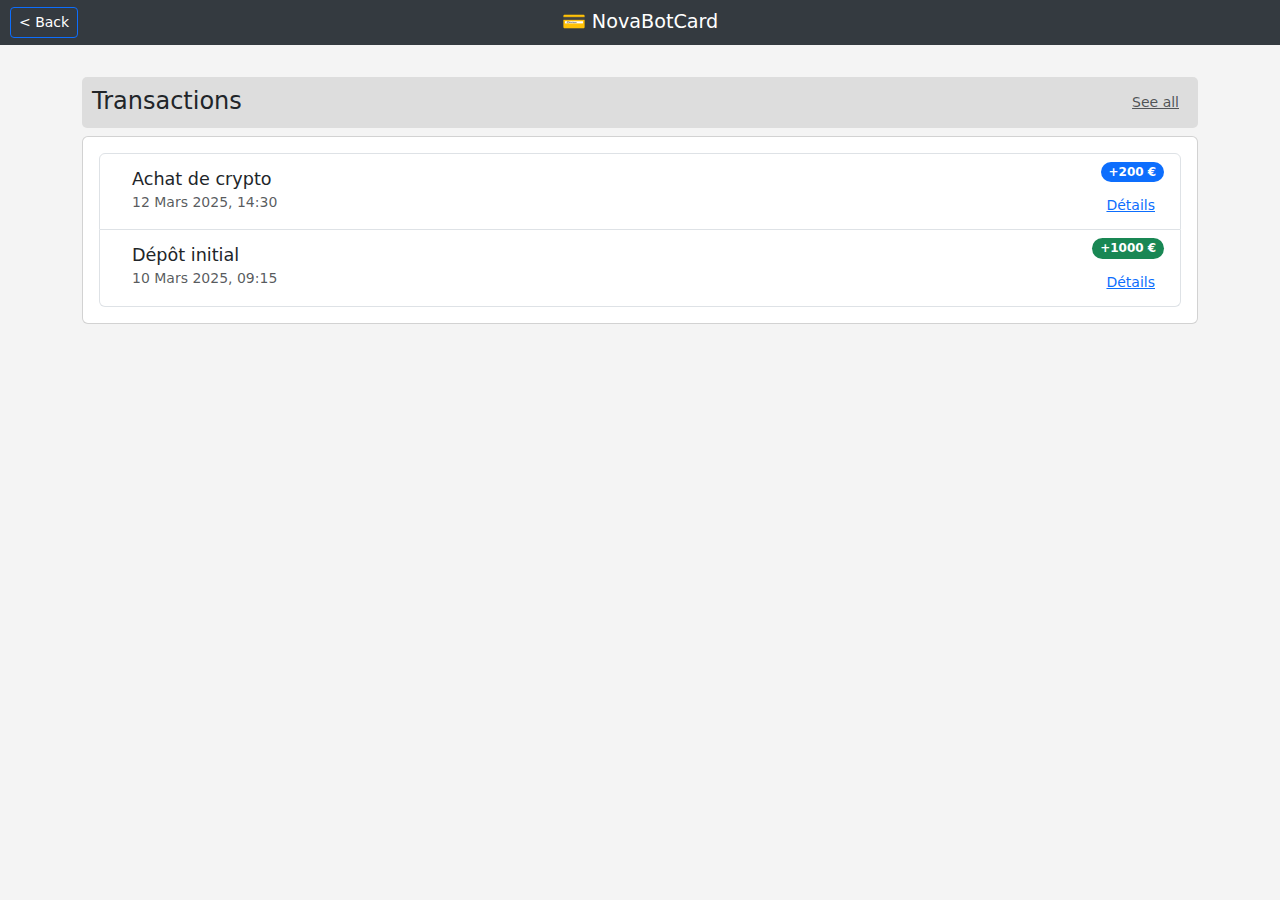
<file: transactions.html>
<!DOCTYPE html>
<html lang="fr">

<head>
    <meta charset="UTF-8">
    <meta name="viewport" content="width=device-width, initial-scale=1.0">
    <title>NovaBotCard Mini App</title>
    <link href="https://cdn.jsdelivr.net/npm/bootstrap@5.3.0-alpha1/dist/css/bootstrap.min.css" rel="stylesheet">
    <link href="https://cdn.jsdelivr.net/npm/bootstrap-icons/font/bootstrap-icons.css" rel="stylesheet">
    <link href="style.css" rel="stylesheet">
    <script src="https://telegram.org/js/telegram-web-app.js?56"></script> 
    <script src="https://apis.google.com/js/api.js"></script>
    
</head>

<body>
    <nav class="navbar navbar-dark fixed-top d-flex align-items-center justify-content-center" style="position: relative;">
        <button id="backButton" class="btn btn-outline-primary btn-sm text-white" 
                style="position: absolute; left: 10px;" 
                onclick="goBack()">&lt; Back</button>
        <div class="navbar-title text-center">💳 NovaBotCard</div>
    </nav>
    <div id="app" class="container mb-5 pb-5 pt-2">
        <div id="home" class="mt-4">
            <!-- Bloc Transactions -->
            <h4 class="mt-4 section-header text-left d-flex justify-content-between">
                Transactions
                <a href="/transactions" class="btn btn-link btn-sm text-muted">See all</a>
            </h4>
            <div class="card">
                <div class="card-body">
                    <ul class="list-group">
                        <!-- Transaction 1 -->
                        <li class="list-group-item d-flex justify-content-between align-items-center">
                            <div class="d-flex align-items-center">
                                <i class="fas fa-credit-card fa-lg me-3 text-primary"></i>
                                <div>
                                    <h5 class="mb-0" style="font-size: 1.1rem;">Achat de crypto</h5>
                                    <small class="text-muted">12 Mars 2025, 14:30</small>
                                </div>
                            </div>
                            <div class="d-flex flex-column align-items-end">
                                <span class="badge bg-primary rounded-pill mb-2">+200 €</span>
                                <a href="#" onclick="showPage('details')" class="btn btn-link btn-sm">Détails</a>
                            </div>
                        </li>

                        <!-- Transaction 2 -->
                        <li class="list-group-item d-flex justify-content-between align-items-center">
                            <div class="d-flex align-items-center">
                                <i class="fas fa-wallet fa-lg me-3 text-success"></i>
                                <div>
                                    <h5 class="mb-0" style="font-size: 1.1rem;">Dépôt initial</h5>
                                    <small class="text-muted">10 Mars 2025, 09:15</small>
                                </div>
                            </div>
                            <div class="d-flex flex-column align-items-end">
                                <span class="badge bg-success rounded-pill mb-2">+1000 €</span>
                                <a href="#" onclick="showPage('details')" class="btn btn-link btn-sm">Détails</a>
                            </div>
                        </li>
                    </ul>
                </div>
            </div>

        </div>
        <div id="details" class="mt-4  d-none">
            <h4 class="mt-4 section-header text-left">Détails transaction</h4>
            <div class="card mb-3" style="max-width: 540px;">
                <div class="row g-0">
                  
                  <div class="col">
                    <div class="card-body">
                      <h5 class="card-title">Card title</h5>
                      <p class="card-text">This is a wider card with supporting text below as a natural lead-in to additional content. This content is a little bit longer.</p>
                      <p class="card-text"><small class="text-body-secondary">Last updated 3 mins ago</small></p>
                    </div>
                  </div>
                </div>
              </div>
        </div>
    </div>


    <script>

        function goBack() {
            document.location.href = 'index.html'
        }

       

 

        window.Telegram.WebApp.ready();
const user = window.Telegram.WebApp.initDataUnsafe.user;
const userInfoDiv = document.getElementById("user-info");
const errorDiv = document.createElement("div");
errorDiv.style.cssText = "padding: 10px; background: #ff4d4d; color: white; border-radius: 5px; margin-top: 10px; display: none;";
document.body.appendChild(errorDiv);

// Affichage des infos utilisateur ou erreur
if (user) {
    userInfoDiv.innerHTML = `
        <h2>Salut ${user.first_name} 👋</h2>
        <p><strong>ID:</strong> ${user.id}</p>
        <p><strong>Nom d'utilisateur:</strong> ${user.username || 'Pas de username'}</p>
        <p><strong>Langue:</strong> ${user.language_code}</p>
    `;
} else {
    showError("Impossible de récupérer les infos utilisateur. ❌");
}

// Fonction pour afficher une alerte stylée
function showError(message) {
    errorDiv.innerText = message;
    errorDiv.style.display = "block";
    console.error(message);

    setTimeout(() => {
        errorDiv.style.display = "none";
    }, 5000);
}

    </script>

    <script src="https://cdn.jsdelivr.net/npm/bootstrap@5.3.0-alpha1/dist/js/bootstrap.bundle.min.js"></script>
</body>

</html>
</file>
<file: style.css>
body {
    background-color: #f4f4f4;
}

.navbar {
    background-color: #343a40;
    color: white;
}

.navbar-title {
    font-size: 1.2rem;
    margin: auto;
}

.btn-icon {
    font-size: 1.5rem;
}

.section-header {
    background-color: #ddd;
    padding: 10px;
    border-radius: 5px;
}

/* Carte bancaire style */
.card-container {
    perspective: 1000px;
    width: 320px;
    margin: auto;
}

.card-flip {
    position: relative;
    width: 100%;
    height: 200px;
    transform-style: preserve-3d;
    transition: transform 0.8s;
}

.card-flip.is-flipped {
    transform: rotateY(180deg);
}

.card-side {
    position: absolute;
    width: 100%;
    height: 100%;
    backface-visibility: hidden;
    border-radius: 10px;
    box-shadow: 0 4px 8px rgba(0, 0, 0, 0.2);
}

.card-front {
    background: linear-gradient(135deg, #1a1f71, #1e5799);
    color: #fff;
    padding: 15px;
    display: flex;
    flex-direction: column;
    justify-content: space-between;
}

.card-back {
    background: #1e1e1e;
    color: #fff;
    padding: 15px;
    transform: rotateY(180deg);
}

.card-number {
    font-size: 1.2rem;
    letter-spacing: 2px;
}

.card-holder {
    font-size: 0.9rem;
    text-transform: uppercase;
}

.card-expiry,
.card-cvv {
    font-size: 0.8rem;
}

.credit-card {
    width: 100%;
    max-width: 400px;
    height: 230px;
    perspective: 1000px;
    transition: transform 0.6s;
    transform-style: preserve-3d;
}

.credit-card.is-flipped {
    transform: rotateY(180deg);
}

.credit-card-front,
.credit-card-back {
    position: absolute;
    width: 100%;
    height: 100%;
    backface-visibility: hidden;
    border-radius: 15px;
    overflow: hidden;
}

.credit-card-front {
    background: linear-gradient(45deg, #1a1a2e, #16213e, #0f3460);
    color: white;
    padding: 20px;
    display: flex;
    flex-direction: column;
    justify-content: space-between;
}

.credit-card-back {
    background: linear-gradient(45deg, #0f3460, #16213e, #1a1a2e);
    color: white;
    transform: rotateY(180deg);
}

.card-number {
    font-size: 1.5rem;
    letter-spacing: 2px;
}

.card-holder {
    text-transform: uppercase;
    font-size: 0.9rem;
}

.card-expires {
    font-size: 0.8rem;
}

.card-details {
    font-size: 0.7rem;
    opacity: 0.8;
}

.hologram {
    width: 60px;
    height: 40px;
    background: linear-gradient(45deg, #c9d6ff, #e2e2e2);
    border-radius: 5px;
}

.magnetic-strip {
    height: 50px;
    background-color: #2a2a2a;
    margin-top: 20px;
}

.cvv {
    padding: 10px;
    background-color: white;
    color: black;
    text-align: right;
    margin-top: 20px;
}

/* Ajout pour les appareils desktop (hover) */
@media (min-width: 768px) {
    .credit-card:hover {
        transform: rotateY(180deg);
    }
}

.icon-spacing {
    margin-right: 8px;
    /* Ajoute une marge à droite de l'icône */
}
</file>
